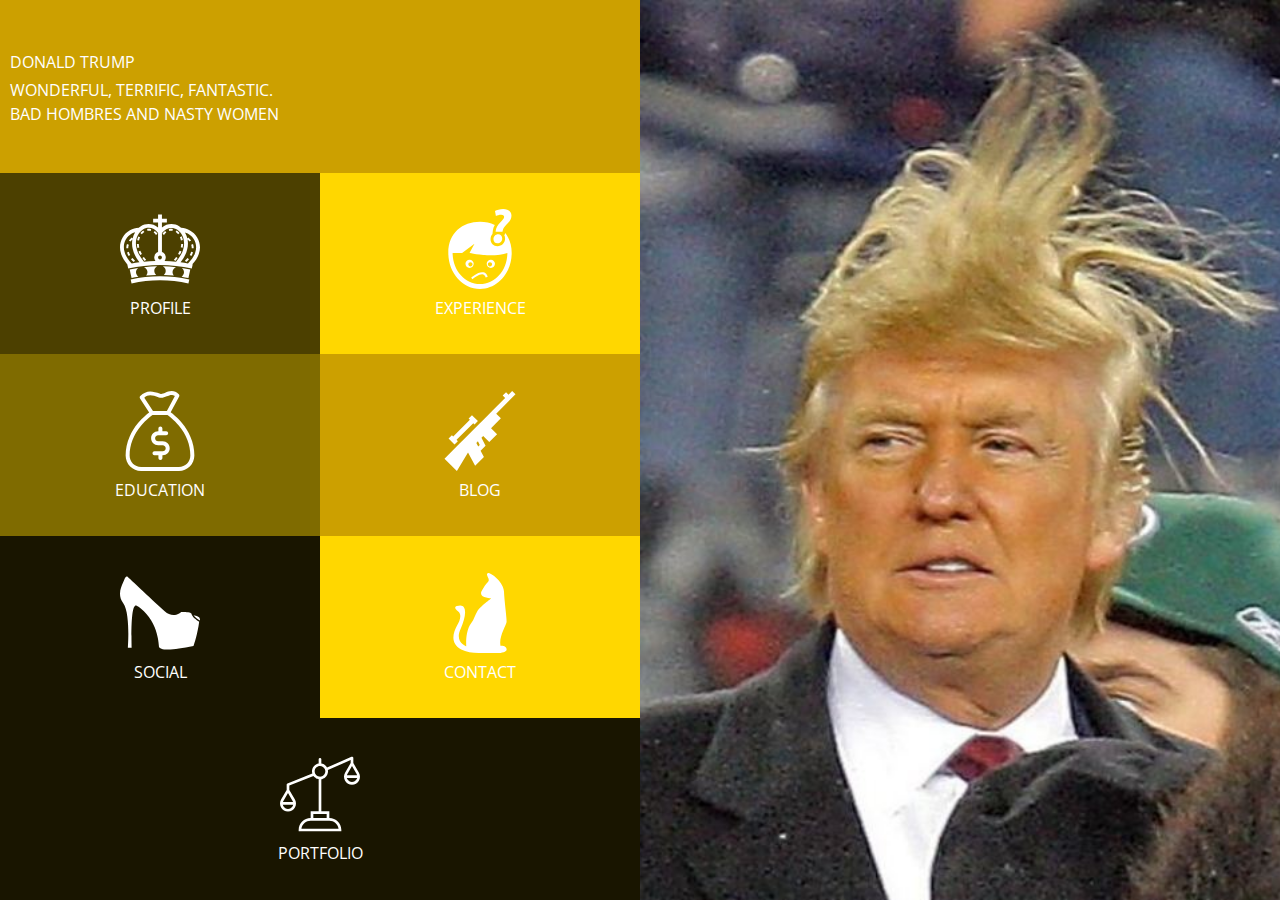
<file: index.html>
<!doctype html>
<html>
  <head>
    <title>Trump Models</title>
    <link rel="stylesheet" type="text/css" href="css/reset.css">
    <link rel="stylesheet" type="text/css" href="css/styles.css">
    <link href="https://fonts.googleapis.com/css?family=Open+Sans:400,700" rel="stylesheet">
    <meta name="viewport" content="width=device-width, initial-scale=1">
  </head>
  <body>
    <div class="wrapper">
      <section class="hero">
      </section>
      <section class="box-container">
        <article id="header-box">
          <div class="heading-content">
            <h1>Donald Trump</h1>
            <h4>Wonderful, terrific, fantastic.</h4>
            <h4>Bad hombres and nasty women</h4>
          </div>
        </article>
        <article class="link-box" id="profile">
          <img src="images/king.svg" alt="crown icon">
          <p>Profile</p>
        </article>
        <article class="link-box" id="experience">
          <img src="images/experience.svg" alt="nothing there icon">
          <p>Experience</p>
        </article>
        <article class="link-box" id="education">
          <img src="images/money-bag.svg" alt="money bag icon">
          <p>Education</p>
        </article>
        <article class="link-box" id="blog">
          <img src="images/rifle.svg" alt="rifle icon">
          <p>Blog</p>
        </article>
        <article class="link-box" alt="high heel icon" id="social">
          <img src="images/high-heels.svg" alt="high heel icon">
          <p>Social</p>
        </article>
        <article class="link-box" alt="cat icon" id="contact">
          <img src="images/cat.svg" alt="cat icon">
          <p>Contact</p>
        </article>
        <article class="link-box" id="portfolio">
          <img src="images/scale.svg" alt="justice scale icon">
          <p>Portfolio</p>
        </article>
     </section>
    </div>
  </body>
</html>
</file>
<file: css/styles.css>
body,
html {
  height: 100%;
}

body {
  color: #FFF;
  font-family: 'Open Sans', sans-serif;
  text-transform: uppercase;
}

.wrapper {
  display: flex;
  flex-direction: column;
  height: 100%;
}

p {
  font-size: 16px;
  line-height: 1.2;
}

h1 {
  line-height: 2;
}

h4 {
  line-height: 1.5;
}

.hero,
.box-container {
  flex: 1 1 50%;
}

.hero {
  background: url(../images/trump2.jpg) no-repeat center;
  background-size: cover;
}

.box-container {
  display: flex;
  flex-wrap: wrap;
  align-items: stretch;
  justify-content: center;
}

article {
  display: flex;
  flex-direction: column;
  justify-content: center;
  align-items: center;
  flex: 1 1 50%;
  padding: 10px 0;
}

article img {
  width: 80px;
  height: 80px;
}

article p {
  margin-top: 10px;
}

.heading-content {
  align-self: flex-start;
  padding: 10px;
}

#header-box,
#portfolio {
  flex-basis: 100%;
}

#header-box,
#blog {
  background-color: #CCA000;
}

#profile {
  background-color: #4C4000;
}


#experience,
#contact {
  background-color: #FFD700;
}

#education {
  background-color: #7F6B00;
}

#social,
#portfolio {
  background-color: #191500;
}

@media screen and (min-width: 740px) {
  .hero,
  .box-container {
    flex: 1 1 50%;
  }
  article {
    flex: 1 1 33.3333%;
  }
  #header-box {
    flex-basis: 66.5%;
  }
  #portfolio {
    flex-basis: 33.3333%;
  }
}

@media screen and (min-width: 900px) {
  .wrapper {
    flex-direction: row-reverse;
  }
  .hero {
    height: 100%;
  }
  article {
    flex: 1 1 50%;
  }
  #header-box,
  #portfolio {
    flex-basis: 100%;
  }
}

@media screen and (min-width: 1400px) {
  article {
    flex: 1 1 33.3333%;
  }
  #header-box {
    flex-basis: 66.5%;
  }
  #portfolio {
    flex-basis: 33.3333%;
  }
}
</file>
